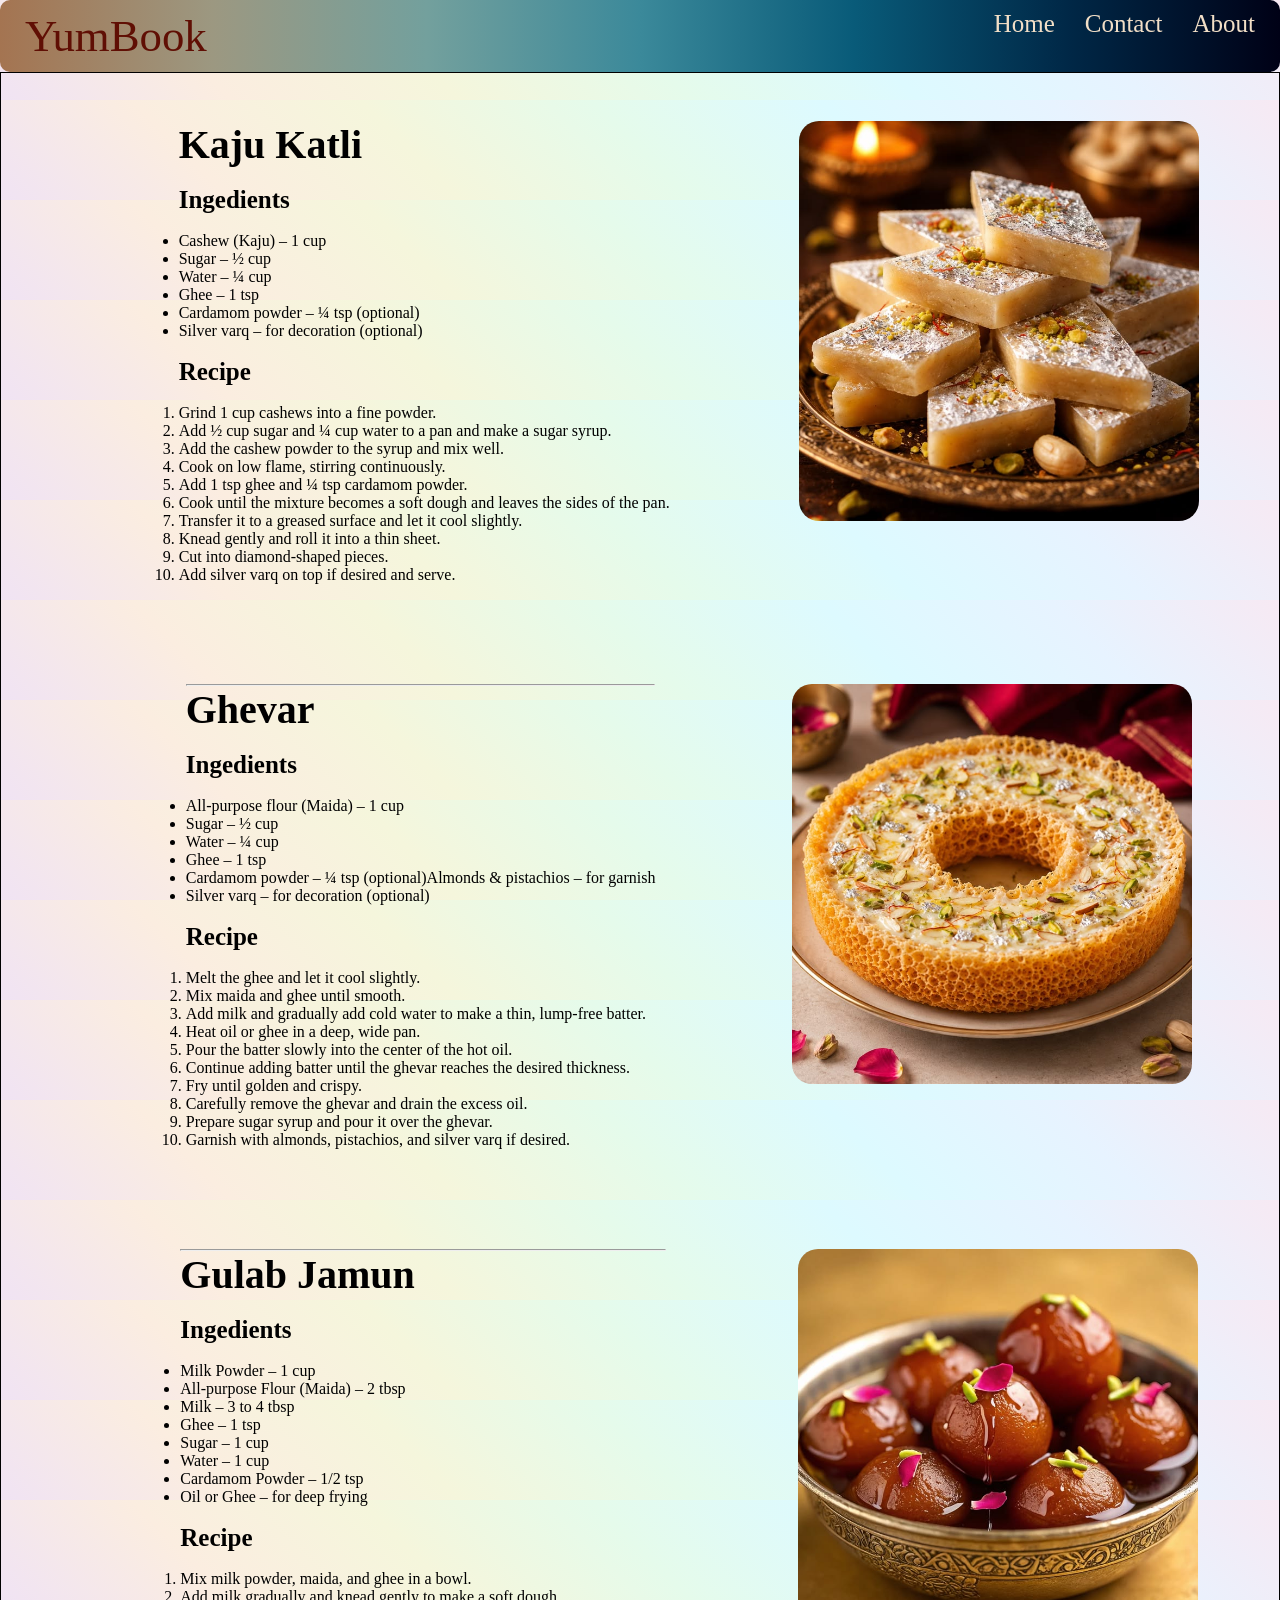
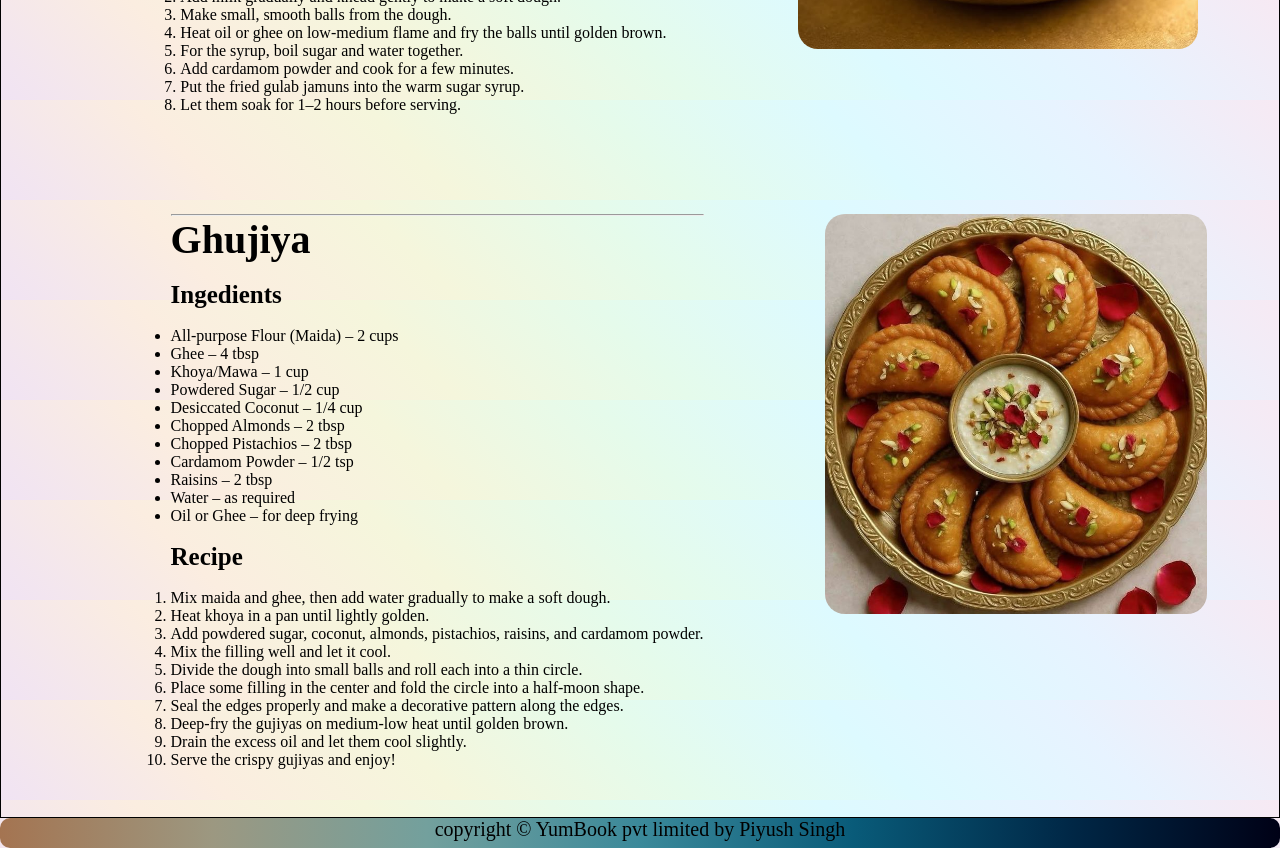
<file: index.html>
<!DOCTYPE html>
<html lang="en">
<head>
    <meta charset="UTF-8">
    <meta name="viewport" content="width=device-width, initial-scale=1.0">
    <title>YumBOOK</title>

    <link rel="stylesheet" href="style.css">
</head>
<body id="body">
       <div class="container">
          <div class="navbarc" >
            <nav id="nav">
                <ul id="navbar">
                    <li>
                        <p id="brand">YumBook</p>
                    </li>
                    <li>
                        <div id="navitems">
                            <a href="#">Home</a>
                            <a href="#">Contact</a>
                            <a href="#">About</a>
                        </div>
                    </li>
                </ul>
            </nav>

          </div>

          <main>
            <div class="contentbox">
               <!-- item 1 -->
                <section>
                    <div class="item">
                        <div class="leftbox">
                            <h2>Kaju Katli</h2>
                            <br>
                            <h3>Ingedients</h3>
                            <br>

                            <ul>
                                <li>Cashew (Kaju) – 1 cup</li>
                                <li>Sugar – ½ cup</li>
                                <li>Water – ¼ cup</li>
                                <li>Ghee – 1 tsp</li>
                                <li>Cardamom powder – ¼ tsp (optional)</li>
                                <li>Silver varq – for decoration (optional)</li>
                            </ul>
                            <br>
                            <h3>Recipe</h3>
                            <br>
                            <p>
                             <ol>
                                <li>Grind 1 cup cashews into a fine powder.</li>
                                <li>Add ½ cup sugar and ¼ cup water to a pan and make a sugar syrup.</li>
                                <li>Add the cashew powder to the syrup and mix well.</li>
                                <li>Cook on low flame, stirring continuously.</li>
                                <li>Add 1 tsp ghee and ¼ tsp cardamom powder.</li>
                                <li>Cook until the mixture becomes a soft dough and leaves the sides of the pan.</li>
                                <li>Transfer it to a greased surface and let it cool slightly.</li>
                                <li>Knead gently and roll it into a thin sheet.</li>
                                <li>Cut into diamond-shaped pieces.</li>
                                <li>Add silver varq on top if desired and serve.</li>
                             </ol>
                            </p>

                        </div>
                        <div class="rightbox">
                            <img src="kajukatli.jpg" alt="">

                        </div>
                    </div>
                    <!-- item 2 -->
                </section>
                  <section>
                    <div class="item">
                        <div class="leftbox">
                            <hr>

                            
                            <h2>Ghevar</h2>
                            <br>
                            <h3>Ingedients</h3>
                            <br>

                            <ul>
                                <li>All-purpose flour (Maida) – 1 cup</li>
                                <li>Sugar – ½ cup</li>
                                <li>Water – ¼ cup</li>
                                <li>Ghee – 1 tsp</li>
                                <li>Cardamom powder – ¼ tsp (optional)Almonds & pistachios – for garnish</li>
                                <li>Silver varq – for decoration (optional)</li>
                            </ul>
                            <br>
                            <h3>Recipe</h3>
                            <br>
                            <p>
                             <ol>
                                <li>Melt the ghee and let it cool slightly.</li>
                                <li>Mix maida and ghee until smooth.</li>
                                <li>Add milk and gradually add cold water to make a thin, lump-free batter.</li>
                                <li>Heat oil or ghee in a deep, wide pan.</li>
                                <li>Pour the batter slowly into the center of the hot oil.</li>
                                <li>Continue adding batter until the ghevar reaches the desired thickness.</li>
                                <li>Fry until golden and crispy.</li>
                                <li>Carefully remove the ghevar and drain the excess oil.</li>
                                <li>Prepare sugar syrup and pour it over the ghevar.</li>
                                <li>Garnish with almonds, pistachios, and silver varq if desired.</li>
                             </ol>
                            </p>

                        </div>
                        <div class="rightbox">
                            <img src="ghevar.jpg" alt="">

                        </div>
                    </div>
                    <!-- item 3 -->
                </section>
                  <section>
                    <div class="item">
                        <div class="leftbox">
                            <hr>
                            <h2>Gulab Jamun</h2>
                            <br>
                            <h3>Ingedients</h3>
                            <br>

                            <ul>
                                <li>Milk Powder – 1 cup</li>
                                <li>All-purpose Flour (Maida) – 2 tbsp</li>
                                <li>Milk – 3 to 4 tbsp</li>
                                <li>Ghee – 1 tsp</li>
                                <li>Sugar – 1 cup</li>
                                <li>Water – 1 cup</li>
                                <li>Cardamom Powder – 1/2 tsp</li>
                                <li>Oil or Ghee – for deep frying</li>
                             </ul>
                             <br>
                            <h3>Recipe</h3>
                            <br>
                            <p>
                             <ol>
                                <li>Mix milk powder, maida, and ghee in a bowl.</li>
                                <li>Add milk gradually and knead gently to make a soft dough.</li>
                                <li>Make small, smooth balls from the dough.</li>
                                <li>Heat oil or ghee on low-medium flame and fry the balls until golden brown.</li>
                                <li>For the syrup, boil sugar and water together.</li>
                                <li>Add cardamom powder and cook for a few minutes.</li>
                                <li>Put the fried gulab jamuns into the warm sugar syrup.</li>
                                <li>Let them soak for 1–2 hours before serving.</li>
                             </ol>
                            </p>

                        </div>
                        <div class="rightbox">
                            <img src="gulabjamun.jpg" alt="">

                        </div>
                    </div>
                    <!-- item 4 -->
                </section>
                  <section>
                    <div class="item">
                        <div class="leftbox">
                            <hr>
                            <h2>Ghujiya</h2>
                            <br>
                            <h3>Ingedients</h3>
                            <br>

                            <ul>
                                <li>All-purpose Flour (Maida) – 2 cups</li>
                                <li>Ghee – 4 tbsp</li>
                                <li>Khoya/Mawa – 1 cup</li>
                                <li>Powdered Sugar – 1/2 cup</li>
                                <li>Desiccated Coconut – 1/4 cup</li>
                                <li>Chopped Almonds – 2 tbsp</li>
                                <li>Chopped Pistachios – 2 tbsp</li>
                                <li>Cardamom Powder – 1/2 tsp</li>
                                <li>Raisins – 2 tbsp</li>
                                <li>Water – as required</li>
                                <li>Oil or Ghee – for deep frying</li>
                            </ul>
                            <br>
                            <h3>Recipe</h3>
                            <br>
                            <p>
                             <ol>
                                <li>Mix maida and ghee, then add water gradually to make a soft dough.</li>
                                <li>Heat khoya in a pan until lightly golden.</li>
                                <li>Add powdered sugar, coconut, almonds, pistachios, raisins, and cardamom powder.</li>
                                <li>Mix the filling well and let it cool.</li>
                                <li>Divide the dough into small balls and roll each into a thin circle.</li>
                                <li>Place some filling in the center and fold the circle into a half-moon shape.</li>
                                <li>Seal the edges properly and make a decorative pattern along the edges.</li>
                                <li>Deep-fry the gujiyas on medium-low heat until golden brown.</li>
                                <li>Drain the excess oil and let them cool slightly.</li>
                                <li>Serve the crispy gujiyas and enjoy!</li>
                             </ol>
                            </p>

                        </div>
                        <div class="rightbox">
                            <img src="ghujiya.jpg" alt="">

                        </div>
                    </div>
                </section>
          </div>

          </main>

          <footer >
            <div id="footer">
                 <p>
                copyright &copy; YumBook pvt limited by Piyush Singh
            </p>

            </div>
           
          </footer>
          
       </div>
</body>
</html>
</file>
<file: style.css>
*{
    margin: 0;
    padding: 0;
    box-sizing: border-box;
}
#body{
background: linear-gradient(225deg, #f7e9f3 0.000%, #e7f3ff 16.667%, #ddfaff 33.333%, #e5fbeb 50.000%, #f5f6dc 66.667%, #fbede0 83.333%, #f0e3f4 100.000%);
}

.container{
    height: 100px;
    width: 100px;
    overflow-x: none;
    
}
#brand{
    color: rgb(96, 15, 4);
    font-size: 2.8rem;
    
}
a{
    font-size: 25px;
    text-decoration: none;
    color: rgb(242, 223, 199);
}


.navbarc{
    width: 100vw;
    background: linear-gradient(90deg, #a47451 0.000%, #9c9881 16.667%, #73a09d 33.333%, #3b899a 50.000%, #095b79 66.667%, #002847 83.333%, #000116 100.000%);
    min-height: 30px;
    border-radius: 10px;
}
#navbar{
    margin-left: 15px;
    margin-right: 15px;
    padding: 10px;
    display: flex;
    justify-content: space-between;
    list-style: none;
    font-size: 2rem;

}
#navitems{
    display: flex;
    gap: 30px;
    
}
#footer{
    width: 100vw;
     background: linear-gradient(90deg, #a47451 0.000%, #9c9881 16.667%, #73a09d 33.333%, #3b899a 50.000%, #095b79 66.667%, #002847 83.333%, #000116 100.000%);
     min-height: 30px;
    border-radius: 10px;
    display: flex;
    justify-content: center;
    text-align: center;
    font-size: 20px;
    

}

.contentbox{
    display: flex;
    width: 100vw;
    margin: auto;
    border: 1px solid black;
    flex-direction: column;
    padding: 30px;
    gap: 100px;
    padding: 3rem;
   
    

}

.rightbox img:hover{
    transform: scale(1.1);
}


.item{
    display: flex;
    width: 100vw;
    justify-content: space-evenly;
}

.rightbox img{
    height: 400px;
    border-radius: 20px;
    transition: all 0.6s linear 0s;

}
.leftbox h2{
    font-size: 40px;
} 

.leftbox h3{
    font-size: 25px;
}
</file>
